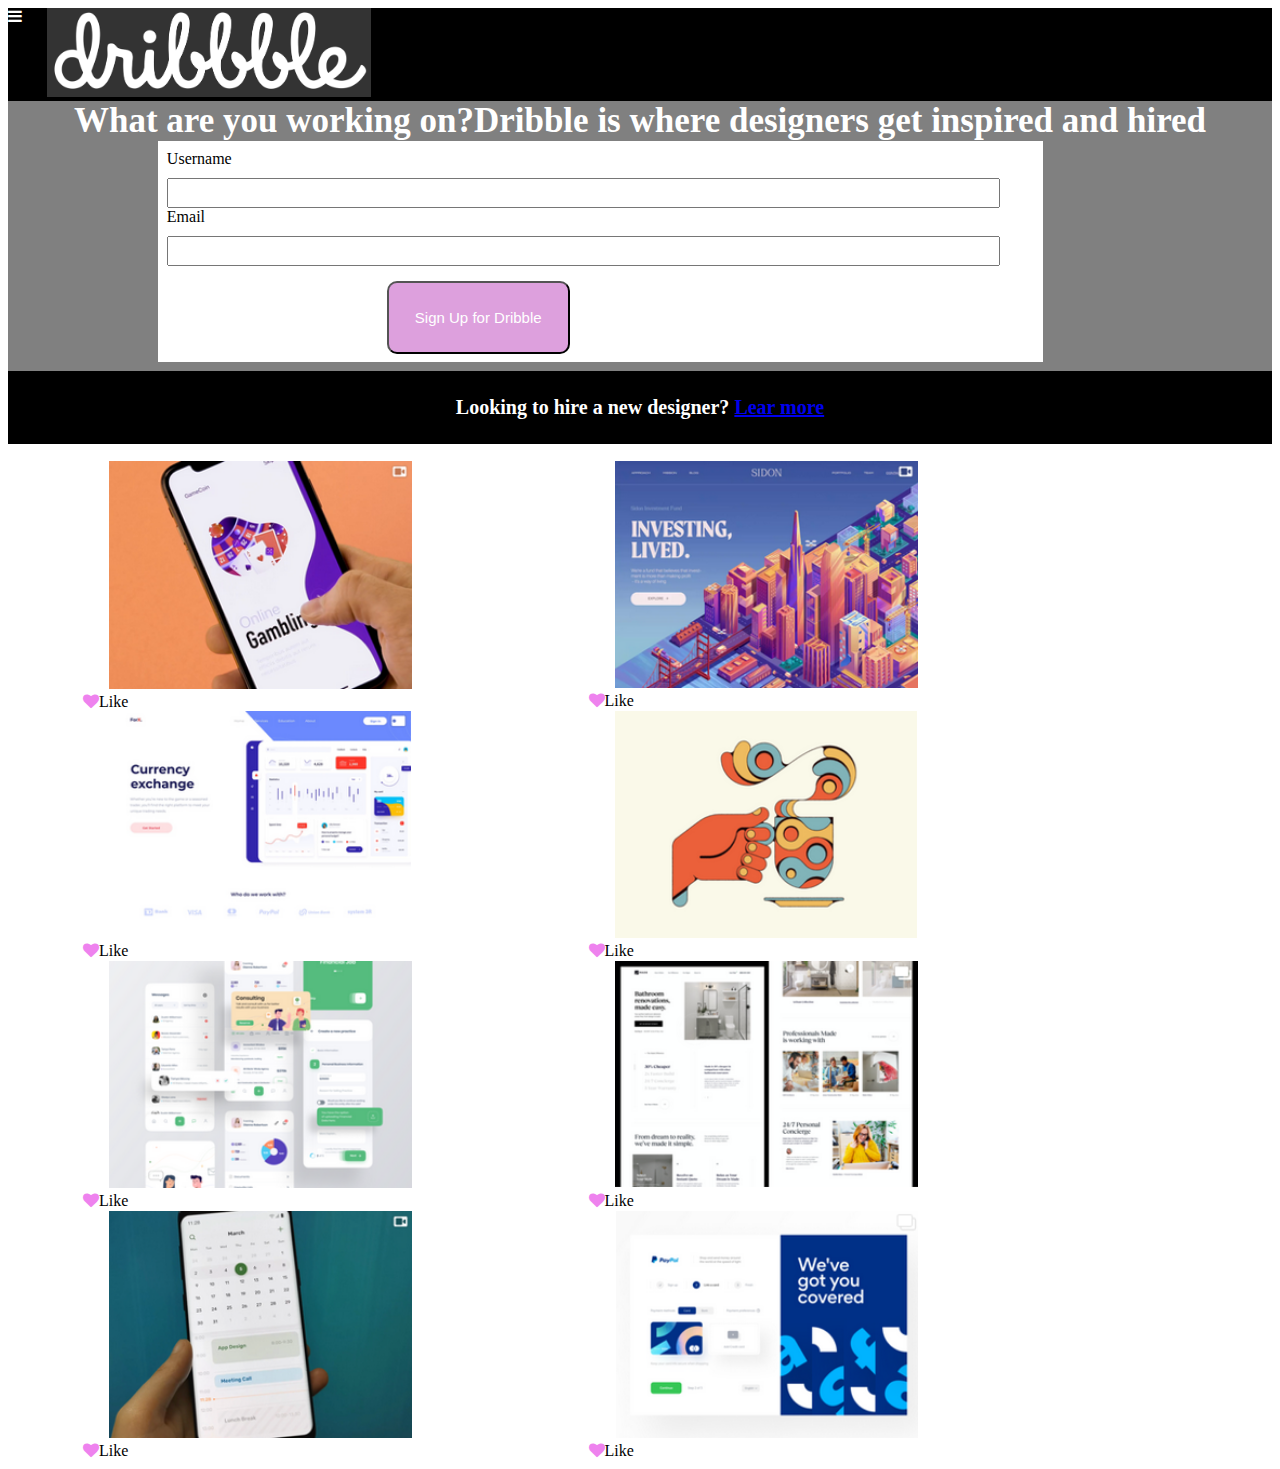
<file: Yanez_Martinez_Javier_U5_Examen/index.html>
<!DOCTYPE html>
<html lang="en">
<head>
    <meta charset="UTF-8">
    <meta name="viewport" content="width=device-width, initial-scale=1.0">
    <meta http-equiv="X-UA-Compatible" content="ie=edge">
    <title>Examen Responsive 13/03/2020</title>
    <link rel="stylesheet" href="css/font-awesome/css/font-awesome.min.css">
    <link rel="stylesheet" href="index.css">
</head>
<body class="container">
    <div>
        <header>
            <i class="fa fa-bars icon"></i>
            <div class="primer_div">
                <img class="titulo" src="img/logo.png">
                <nav class="menu">
                    <ul>
                        <li>Home</li>
                        <li>Designers</li>
                        <li>Blog</li>
                        <li>Podcast</li>
                        <li>Hiring</li>
                    </ul>
                </nav>
            </div>
            
            <div>                
                <form class="buscador">
                    <label for="search">Search</label>
                    <input id="search" type="search">
                </form>
            </div>
        </header>
        <main>
            <h2 class="primero">What are you working on?<span>Dribble is where designers get inspired and hired</span></h2>
            <section class="formulario">
                <form>
                    <label for="username">Username</label>
                    <input id="username" type="text" required />
                    <label for="email">Email</label>
                    <input id="email" type="text" required />
                    <button>Sign Up for Dribble</button>
                </form>
            </section>
            <h2 class="segundo">Looking to hire a new designer? <a href="#"">Lear more</a></h2>
        </main>
        <section class="fotos">
            <div class="imagenes">
                <img src="img/img1.png">
                <div>
                    <i class="fa fa-heart icon_dos"></i>Like
                </div>
            </div>
            <div class="imagenes">
                <img src="img/img2.png">
                <div>
                    <i class="fa fa-heart icon_dos"></i>Like
                </div>
            </div>
            <div class="imagenes">
                <img src="img/img3.png">
                <div>
                    <i class="fa fa-heart icon_dos"></i>Like
                </div>
            </div>
            <div class="imagenes">
                <img src="img/img4.png">
                <div>
                    <i class="fa fa-heart icon_dos"></i>Like
                </div>
            </div>
            <div class="imagenes">
                <img src="img/img5.png">
                <div>
                    <i  class="fa fa-heart icon_dos"></i>Like
                </div>
            </div>
            <div class="imagenes">
                <img src="img/img6.png">
                <div>
                    <i class="fa fa-heart icon_dos"></i>Like
                </div>
            </div>
            <div class="imagenes">
                <img src="img/img7.png">
                <div>
                    <i class="fa fa-heart icon_dos"></i>Like
                </div>
            </div>
            <div class="imagenes">
                <img src="img/img8.png">
                <div>
                    <i class="fa fa-heart icon_dos"></i>Like
                </div>
            </div>
        </section>
    </div>
</body>
</html>
</file>
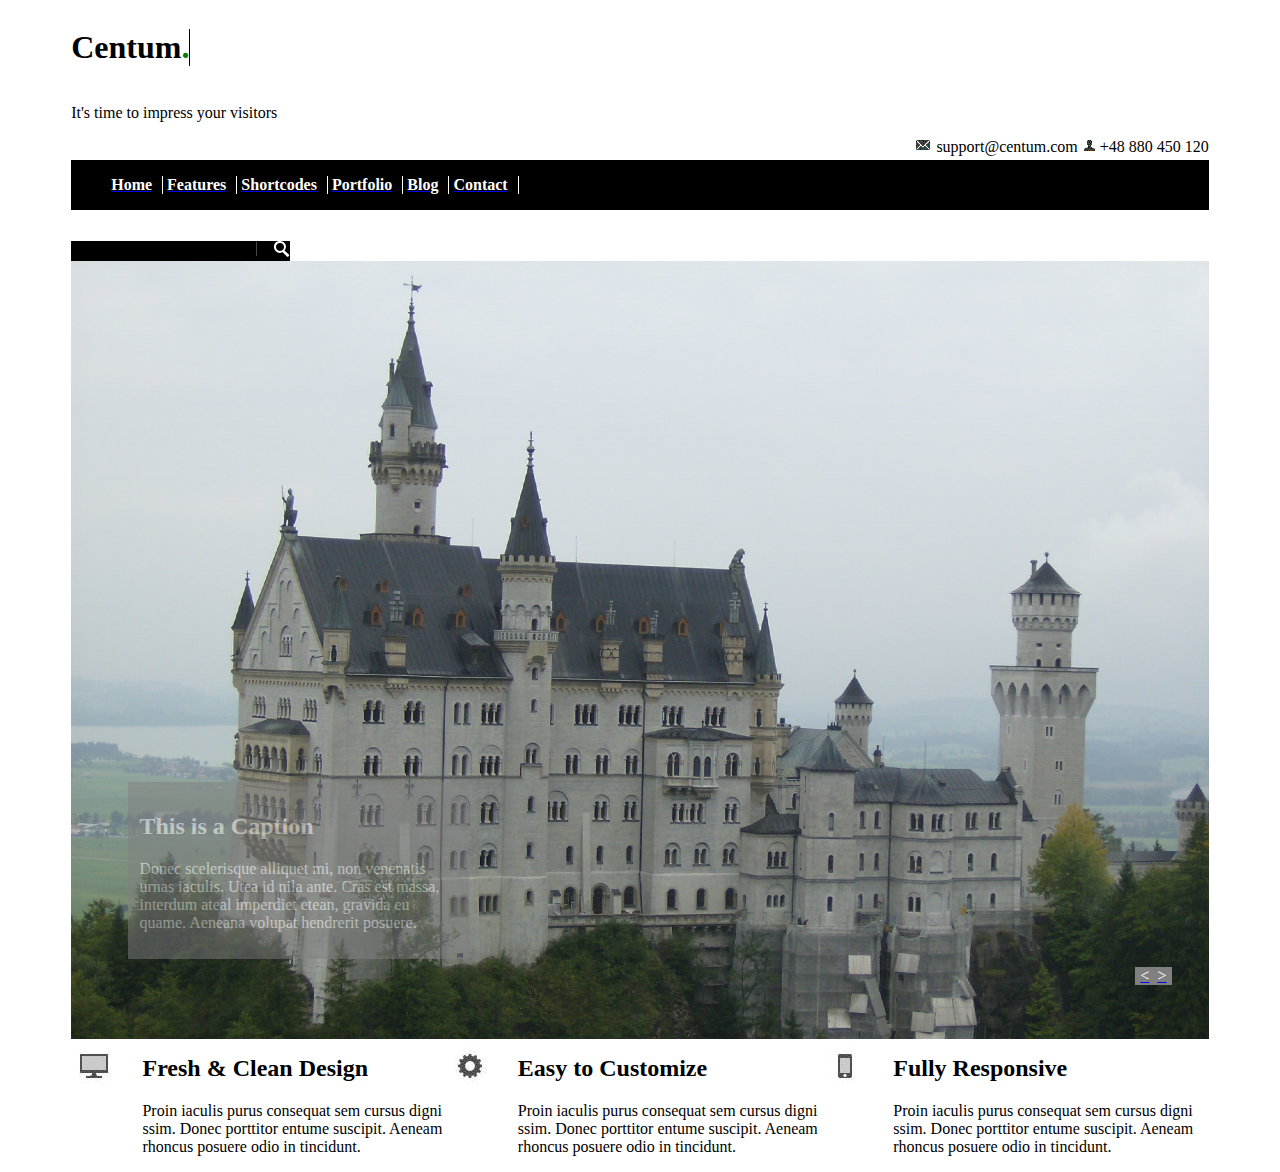
<file: Yanez_Martinez_Javier_U4_Examen_Maquetacion/examen_maquetacion.html>
<!DOCTYPE html>
<html  lang="es">
    <head>
        <meta charset="UTF-8">
        <meta name="viewport" content="width=device-width, initial-scale=1.0">
        <meta http-equiv="X-UA-Compatible" content="ie=edge">
        <link rel="stylesheet" href="examen_maquetacion.css">
        <title>Examen</title>       
    </head>
    <body>
        <div class="container">
            <header>
                <div class="cen_imp">
                    <div class="centum">
                        <h1>Centum<span>.</span></h1>
                    </div>
                    <div class="impress" >
                        <p>It's time to impress your visitors</p>
                    </div>
                    
                </div>
                <div class="contacto">
                    <ul>
                        <li class="contacto2"><img src="contacto2.gif"></img><p>+48 880 450 120</p></li>
                        
                        <li class="contacto1" ><img src="contacto1.gif"></img><p>support@centum.com</p></li>
                    </ul>
                </div>
            </header>
            
            <nav >
                <ul class="menu"><a href="#"><li ><p>Home</p></li></a>
                    <a href="#"><li ><p>Features</p></li></a>
                    <a href="#"><li ><p>Shortcodes</p></li></a>
                    <a href="#"><li ><p>Portfolio</p></li></a>
                    <a href="#"><li ><p>Blog</p></li></a>
                    <a href="#"><li ><p>Contact</p></li></a>
                </ul>
                <form>
                    <input  type="text">
                    <img  src="search-ico.png"></img></input>
                </form>
            </nav>
            
            <main class="castillo">
                <img  src="castle.jpg"></img>               
                <div class="texto">
                        <h2>This is a Caption</h2>
                        <p>Donec scelerisque alliquet mi, non venenatis urnas iaculis. Utea id nila ante. Cras est massa, interdum ateal imperdiet etean, gravida eu quame. Aeneana volupat hendrerit posuere.</p>
                </div>
                <div class="derecha">
                    <a href="#"><p>></p></a>
                </div>
                <div class="izquierda">
                    <a href="#"><p><</p></a>
                </div>
            </main>
            
            <footer>
                <div class="tele">
                    <div>
                        <img src="tele.jpg"></img>
                    </div>
                    <div class="tele_texto">
                        <h2>Fresh & Clean Design</h2>
                        <p>Proin iaculis purus consequat sem cursus digni ssim. Donec porttitor entume suscipit. Aeneam rhoncus posuere odio in tincidunt.</p>
                    </div>
                </div>
                <div class="gear">
                    <div>
                        <img src="gear.jpg"></img>
                    </div>
                    <div class="gear_texto">
                        <h2>Easy to Customize</h2>
                        <p>Proin iaculis purus consequat sem cursus digni ssim. Donec porttitor entume suscipit. Aeneam rhoncus posuere odio in tincidunt.</p>
                    </div>
                </div>
                <div class="movil">
                    <div>
                        <img src="movil.jpg"></img>
                    </div>
                    <div class="movil_texto">
                        <h2>Fully Responsive</h2>
                        <p>Proin iaculis purus consequat sem cursus digni ssim. Donec porttitor entume suscipit. Aeneam rhoncus posuere odio in tincidunt.</p>
                    </div>
                </div>
            </footer>           
        </div>
    </body>
</html>
</file>
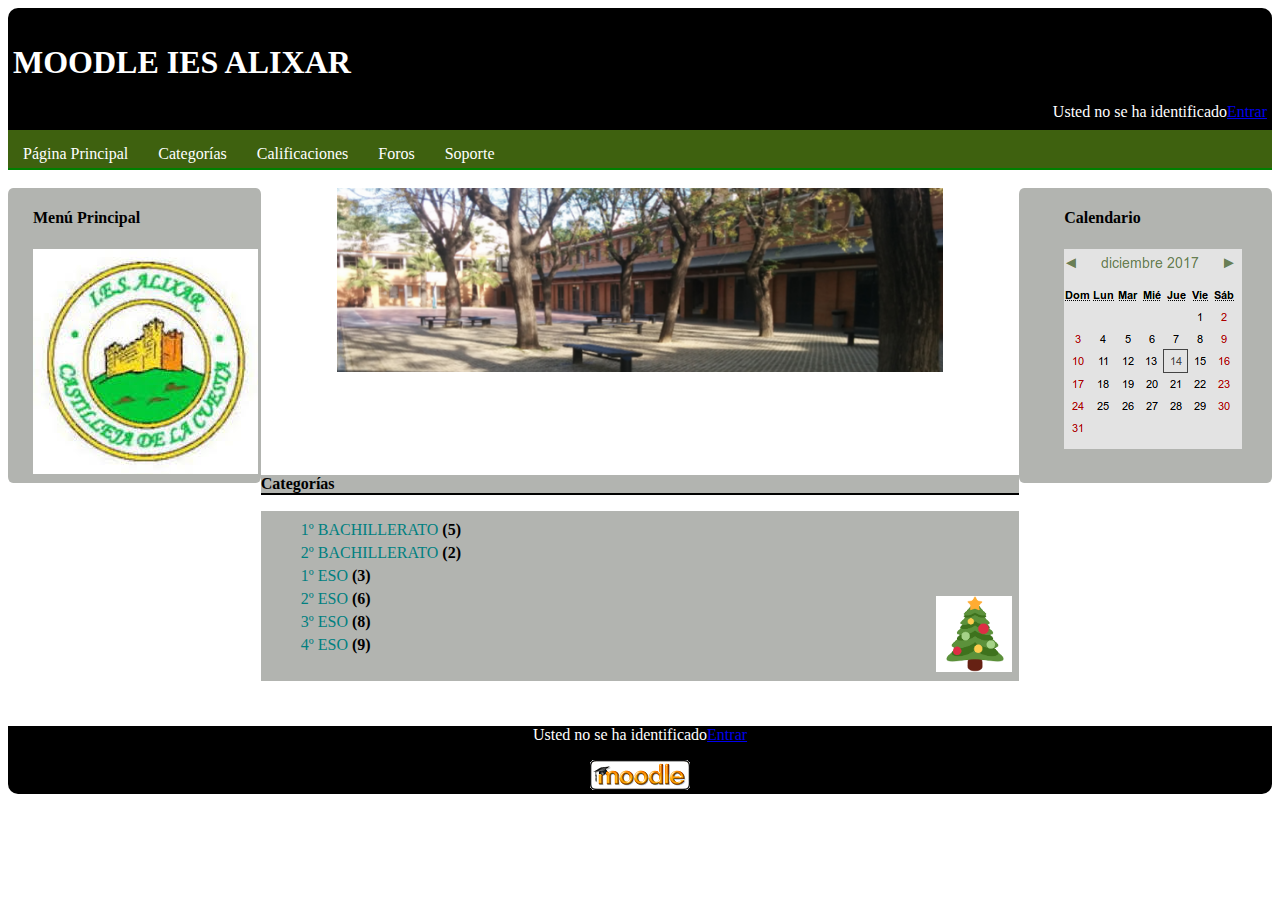
<file: Yanez_Martinez_Javier_U4_T1/maquetacion.html>
<!DOCTYPE html>
<html lang="en">
<head>
    <meta charset="UTF-8">
    <meta name="viewport" content="width=device-width, initial-scale=1.0">
    <meta http-equiv="X-UA-Compatible" content="ie=edge">
    <link rel="stylesheet" href="maquetacion.css">
    <title>Document</title>
</head>
<div class="container">
    <div class="fondo_titulo">
        <div class="titulo">
            <h1>MOODLE IES ALIXAR</h1>
        </div>
        <div class="identificar">
            Usted no se ha identificado<a href="login.html">Entrar</a>
        </div>
    </div>
    <div class="lista">
        <div>Página Principal</div>
        <div>Categorías</div>
        <div>Calificaciones</div>
        <div>Foros</div>
        <div>Soporte</div>
    </div>
    <div class="fotos">
        <div class="menu_principal">
            <div class="menu">
                <h4>Menú Principal</h4>
                <img src="logo.jpg">
            </div>
        </div>
        <div class="patio_padre">
            <div class="patio">
                <img src="patio.png">
            </div>
            
            <div class="categoria">
                Categorías
            </div>
            <div class="arbol">
                <img src="arbol.png">
                <ul>
                    <li>1º BACHILLERATO <span>(5)</span></li>
                    <li>2º BACHILLERATO <span>(2)</span></li>
                    <li>1º ESO <span>(3)</span></li>
                    <li>2º ESO <span>(6)</span></li>
                    <li>3º ESO <span>(8)</span></li>
                    <li>4º ESO <span>(9)</span></li>
                </ul>
            </div>
        
        </div>
        <div class="calendario_padre">
            <div class="calendario">
                <h4>Calendario</h4>
                <img src="calendario.png">
            </div>
            
        </div>
        
    </div>
    <div class="footer">
        <p>Usted no se ha identificado<a href="login.html">Entrar</a></p>
        <img src="moodle.gif">
    </div>
</div>
</body>
</html>
</file>
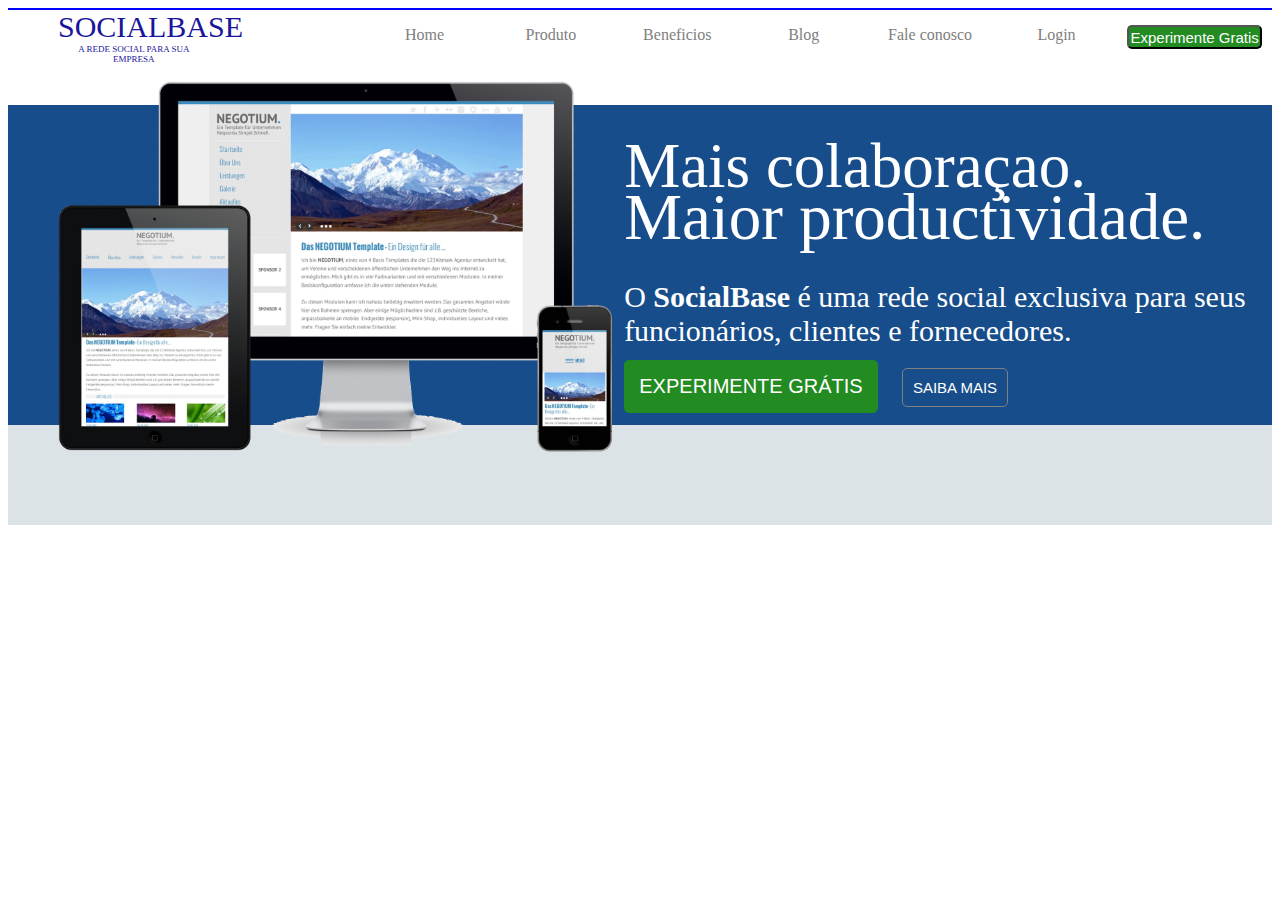
<file: Yanez_Martinez_Javier_U4_T2_Layout/maquetacion8.html>
<!DOCTYPE html>
<html lang="en">

<head>
    <meta charset="UTF-8">
    <meta name="viewport" content="width=device-width, initial-scale=1.0">
    <meta http-equiv="X-UA-Compatible" content="ie=edge">
    <link rel="stylesheet" href="flex_grid.css">
    <link href="https://fonts.googleapis.com/css?family=Montserrat&display=swap" rel="stylesheet">
    <title>Document</title>
</head>

<body>
    <div class="container">
        <div class="grande">
            <p>SOCIALBASE</p>
            <p class="chico">A REDE SOCIAL PARA SUA EMPRESA </p>
        </div>


        <div class="home">
            <p>Home</p>
        </div>
        <div class="producto">
            <p>Produto</p>
        </div>
        <div class="beneficios">
            <p>Beneficios</p>
        </div>
        <div class="blog">
            <p>Blog</p>
        </div>
        <div class="fale">
            <p>Fale conosco</p>
        </div>
        <div class="login">
            <p>Login</p>
        </div>
        <div class="experimente"><button>Experimente Gratis</button></div>

        <div class="fondo_azul"></div>

        <div class="azul"></div>

        <div class="fotos">
            <img src="fotos.png">
        </div>



        <div class="texto_grande">
            <p>Mais colaboraçao.</p>
        </div>
        <div class="texto_chico">
            <p>Maior productividade.</p>
        </div>
        <div class="parrafo">
            <p>O <span> SocialBase</span> é uma rede social exclusiva para seus<br>
                funcionários, clientes e fornecedores.</p>
        </div>

        <div class="botones">
            <button class="boton1">EXPERIMENTE GRÁTIS</button>
            <button class="boton2">SAIBA MAIS</button>
        </div>


        <div class="gris">
        </div>
    </div>
    </div>
</body>

</html>
</file>
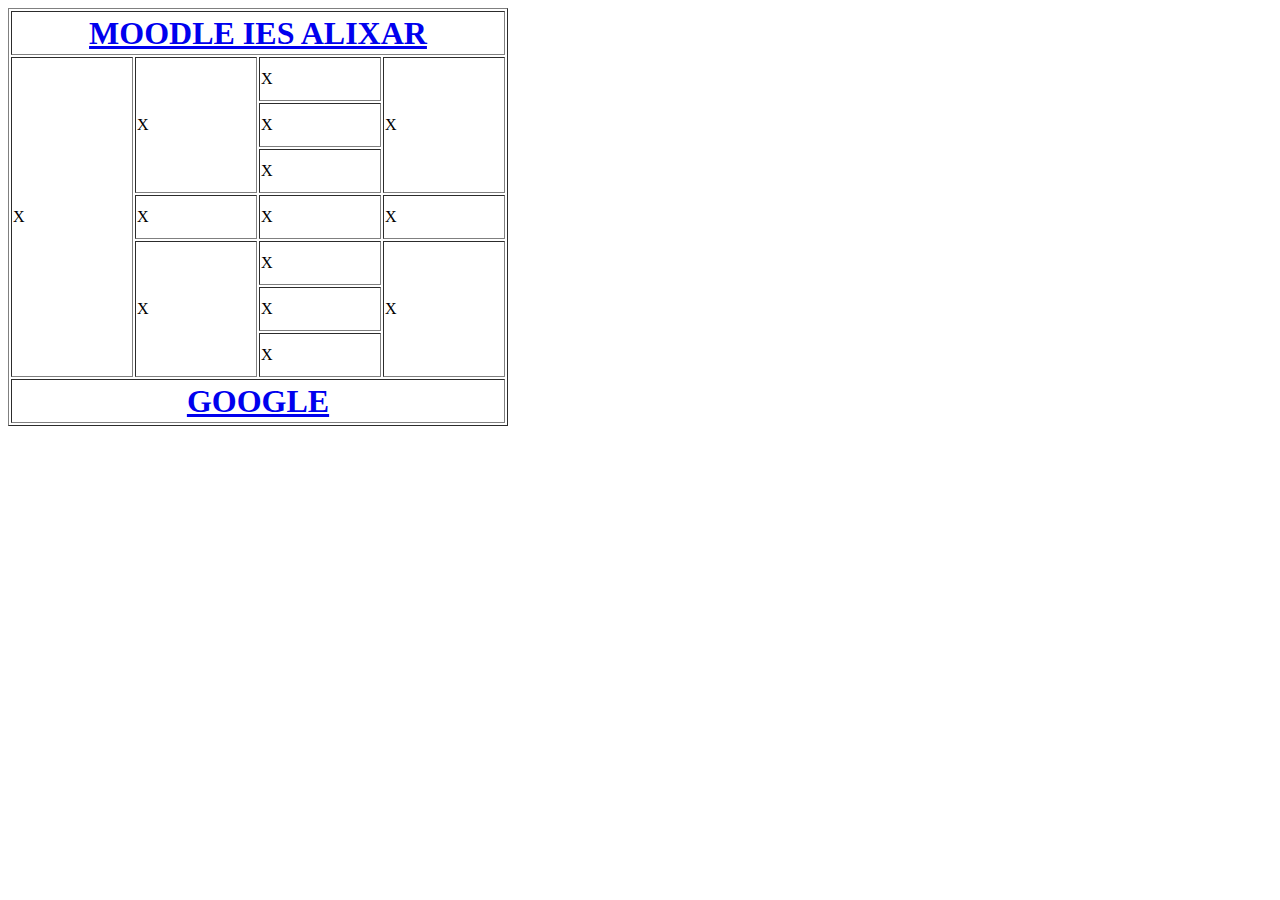
<file: Yañez_Martinez_Javier_EX_HTML/ej1.html>
<!DOCTYPE html>
<html lang="en">

<head>
    <meta charset="UTF-8">
    <meta name="viewport" content="width=device-width, initial-scale=1.0">
    <meta http-equiv="X-UA-Compatible" content="ie=edge">
    <title>Document</title>
    <style>
        table,
        td,
        th {

            width: 500px;
            height: 40px;
            
        }
        th{
            font-size: xx-large;
        }
        
        
    </style>

</head>

<body>
    <table border="1">
        <tr>
            <th  colspan="4"><a href="http://aulavirtual.iesalixar.org/" target="_blank">MOODLE IES ALIXAR</a></th>
        </tr>

        <tr>
            <td rowspan="7">X</td>
            <td rowspan="3">X</td>
            <td>X</td>
            <td rowspan="3">X</td>
        </tr>
        <tr>
            <td>X</td>

        </tr>

        <tr>
            <td>X</td>

        </tr>

        <tr>
            <td>X</td>
            <td>X</td>
            <td>X</td>

        </tr>

        <tr>
            <td rowspan="3">X</td>
            <td>X</td>
            <td rowspan="3">X</td>

        </tr>

        <tr>
            <td>X</td>

        </tr>

        <tr>
            <td>X</td>

        </tr>

        <tr>
            <th align="center"  colspan="4"><a href="Google.es" target="_blank">GOOGLE</a></th>

        </tr>








    </table>
</body>

</html>
</file>
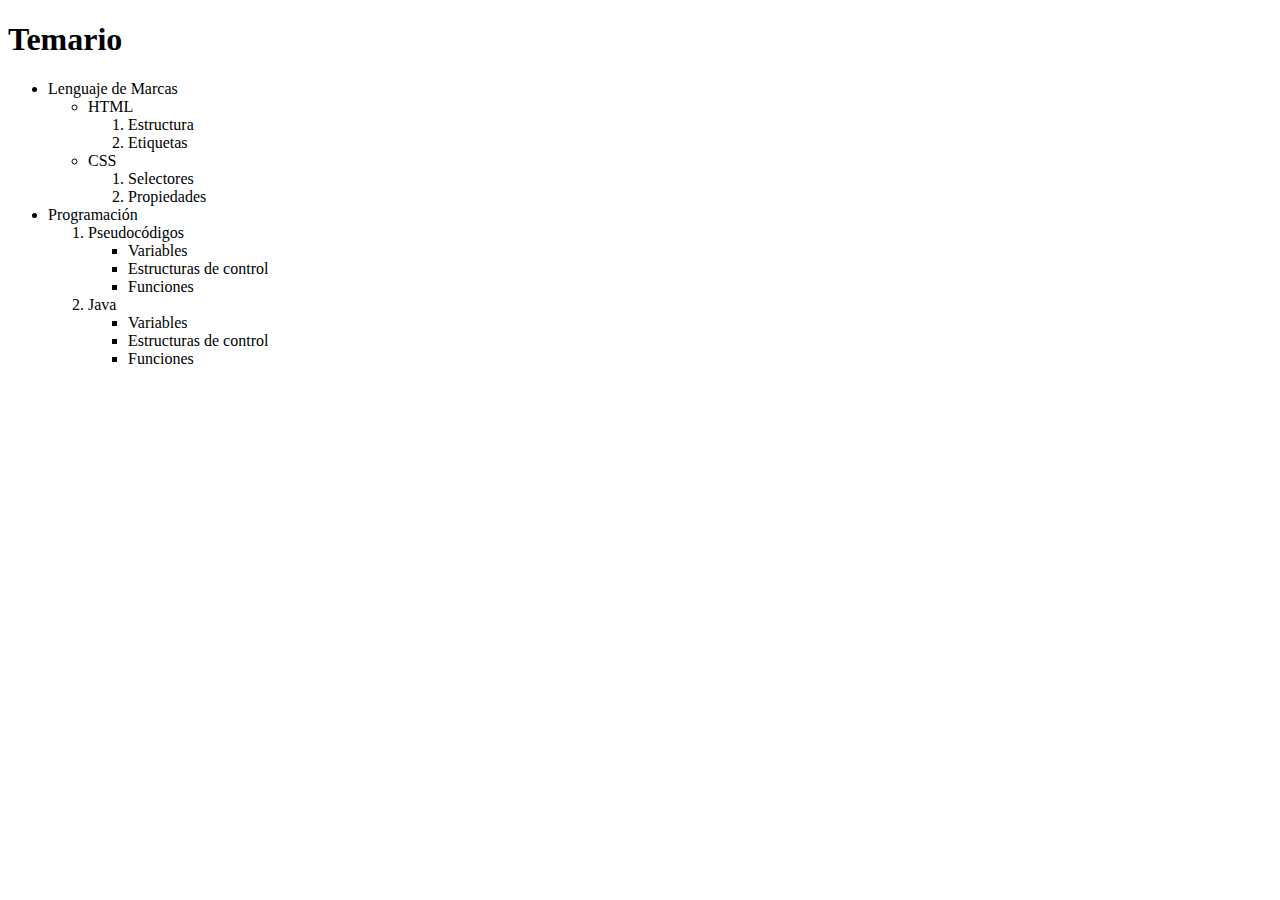
<file: Yañez_Martinez_Javier_EX_HTML/ej2.html>
<!DOCTYPE html>
<html lang="en">

<head>
    <meta charset="UTF-8">
    <meta name="viewport" content="width=device-width, initial-scale=1.0">
    <meta http-equiv="X-UA-Compatible" content="ie=edge">
    <title>Document</title>
</head>

<body>
    <h1>Temario</h1>

    <ul>
        <li>Lenguaje de Marcas</li>
        <ul>
            <li>HTML
                <ol type="1">
                    <li>Estructura</li>
                    <li>Etiquetas</li>

                </ol>
            </li>
            <li>CSS
                <ol type="1">
                    <li>Selectores</li>
                    <li>Propiedades</li>

                </ol>
            </li>
        </ul>
        <li>Programación</li>
        <ol type="1">
            <li>Pseudocódigos
                <ul>
                    <li>Variables</li>
                    <li>Estructuras de control</li>
                    <li>Funciones</li>

                </ul>
            </li>
            <li>Java
                <ul>
                    <li>Variables</li>
                    <li>Estructuras de control</li>
                    <li>Funciones</li>

                </ul>
            </li>
        </ol>


    </ul>
</body>

</html>
</file>
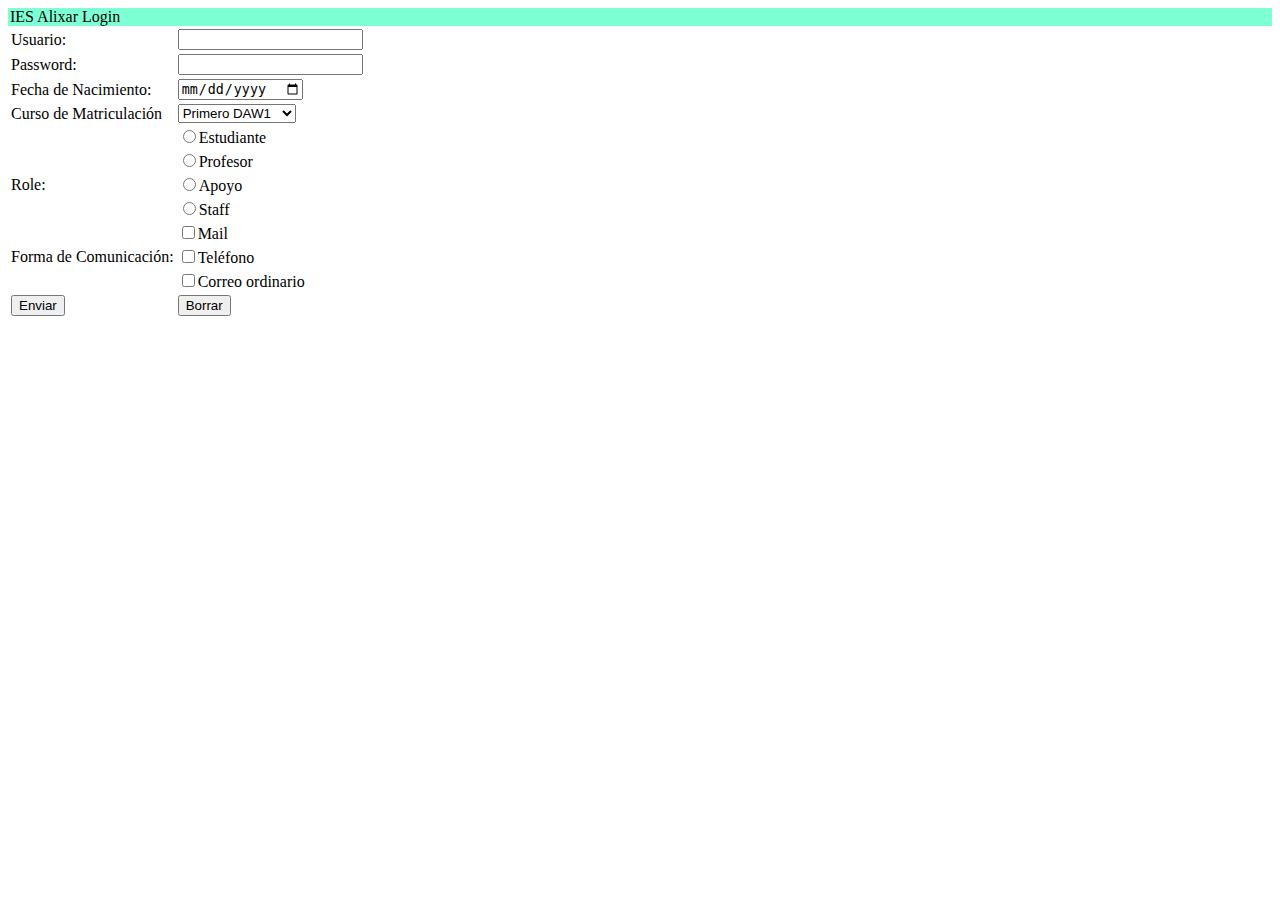
<file: Yañez_Martinez_Javier_EX_HTML/ej3.html>
<!DOCTYPE html>
<html lang="en">

<head>
    <meta charset="UTF-8">
    <meta name="viewport" content="width=device-width, initial-scale=1.0">
    <meta http-equiv="X-UA-Compatible" content="ie=edge">
    <title>Document</title>
</head>

<body>
    <form>
        <legend  style="background-color: aquamarine ;" >IES Alixar Login</legend>
        <table>
            <tr>
                <td>Usuario:</td>
                <td><input type="text" name="usuario"></td>
           </tr>
            <tr>
                <td>Password:</td>
                <td><input type="password" name="contraseña"></td>

            </tr>
            <tr>
                <td>Fecha de Nacimiento:</td>
                <td><input type="date" name="nacimiento"></td>

            </tr>
            <tr>
                <td>Curso de Matriculación</td>
                <td>
                    <select>
                        <option>Primero DAW1</option>
                        <option>Segundo DAW1</option>

                    </select>
                </td>

            </tr>
            <tr>
                <td></td>
                <td><input type="radio" name="estuiante">Estudiante</td>


            </tr>
            <tr>
                <td></td>
                <td><input type="radio" name="profesor">Profesor</td>


            </tr>
            <tr>
                <td>Role:</td>
                <td><input type="radio" name="apoyo">Apoyo</td>


            </tr>
            <tr>
                <td></td>
                <td><input type="radio" name="staff">Staff</td>


            </tr>
            <tr>
                <td></td>
                <td><input type="checkbox" name="mail">Mail</td>


            </tr>
            <tr>
                <td>Forma de Comunicación:</td>
                <td><input type="checkbox" name="telefono">Teléfono</td>


            </tr>
            <tr>
                <td></td>
                <td><input type="checkbox" name="correo">Correo ordinario</td>


            </tr>

            <tr>
                <td><button type="submit">Enviar</td>
                <td><button type="reset">Borrar</td>

            </tr>




        </table>
    </form>
</body>

</html>
</file>
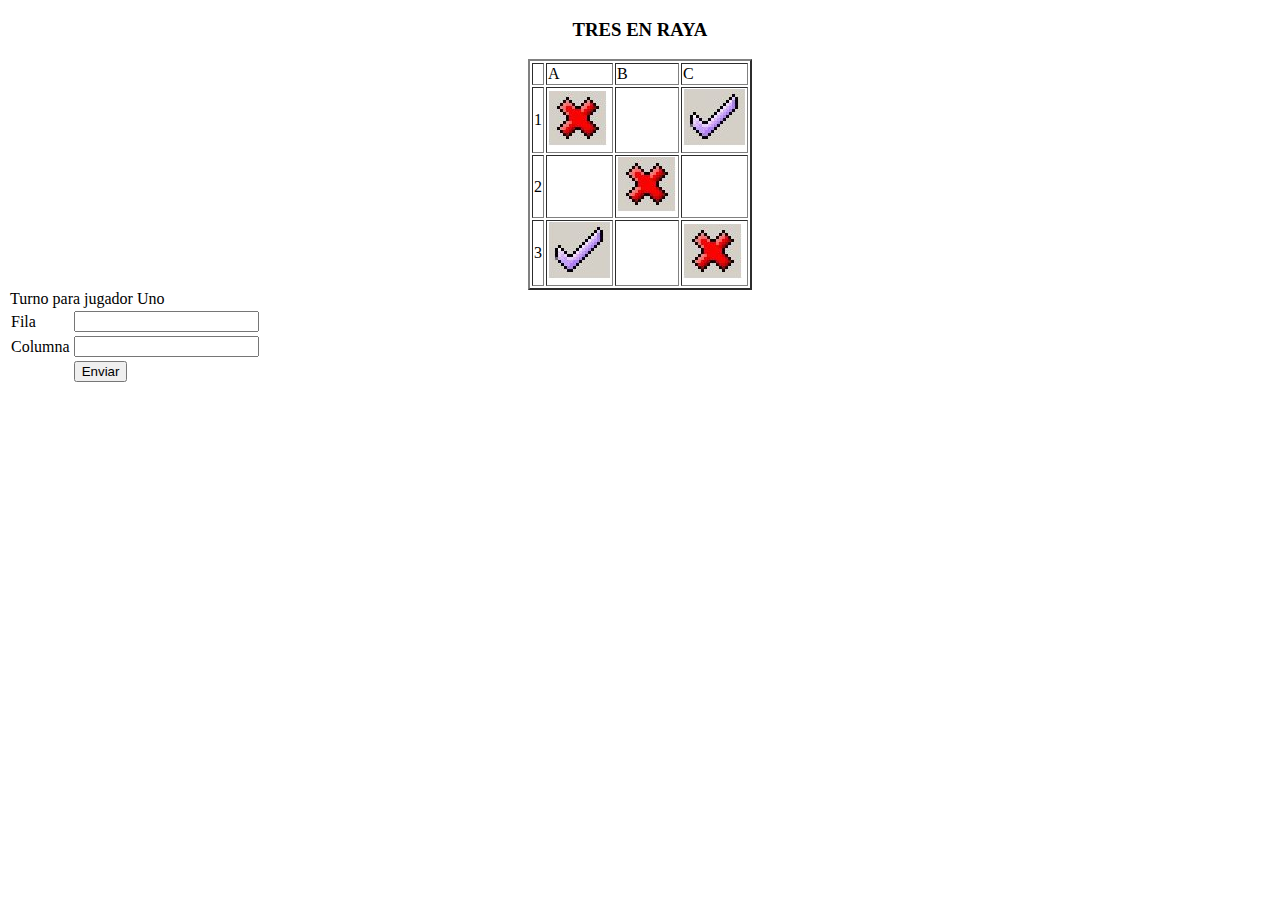
<file: Yañez_Martinez_Javier_EX_HTML/ej4.html>
<!DOCTYPE html>
<html lang="en">

<head>
    <meta charset="UTF-8">
    <meta name="viewport" content="width=device-width, initial-scale=1.0">
    <meta http-equiv="X-UA-Compatible" content="ie=edge">
    <title>Document</title>
</head>

<body>
    <h3 align="center">TRES EN RAYA</h3>
    <table align="center" border="2">
        <tr>
            <td></td>
            <td>A</td>
            <td>B</td>
            <td>C</td>

        </tr>

        <tr>
            <td>1</td>
            <td><img src="cross.png"></td>
            <td></td>
            <td><img src="ok.png"></td>

        </tr>
        <tr>
            <td>2</td>
            <td></td>
            <td><img src="cross.png"></td>
            <td></td>

        </tr>
        <tr>
            <td>3</td>
            <td><img src="ok.png"></td>
            <td></td>
            <td><img src="cross.png"></td>

        </tr>






    </table>
    <from>
        <legend>Turno para jugador Uno</legend>
        <table>
            <tr>
                <td>Fila</td>
                <td><input type="number">
            </tr>
            <tr>
                <td>Columna</td>
                <td><input type="number" ></td>
            </tr>
            <tr>
                <td></td>
                <td><button type="submiy">Enviar</td>
            </tr>
        </table>


    </from>
</body>

</html>
</file>
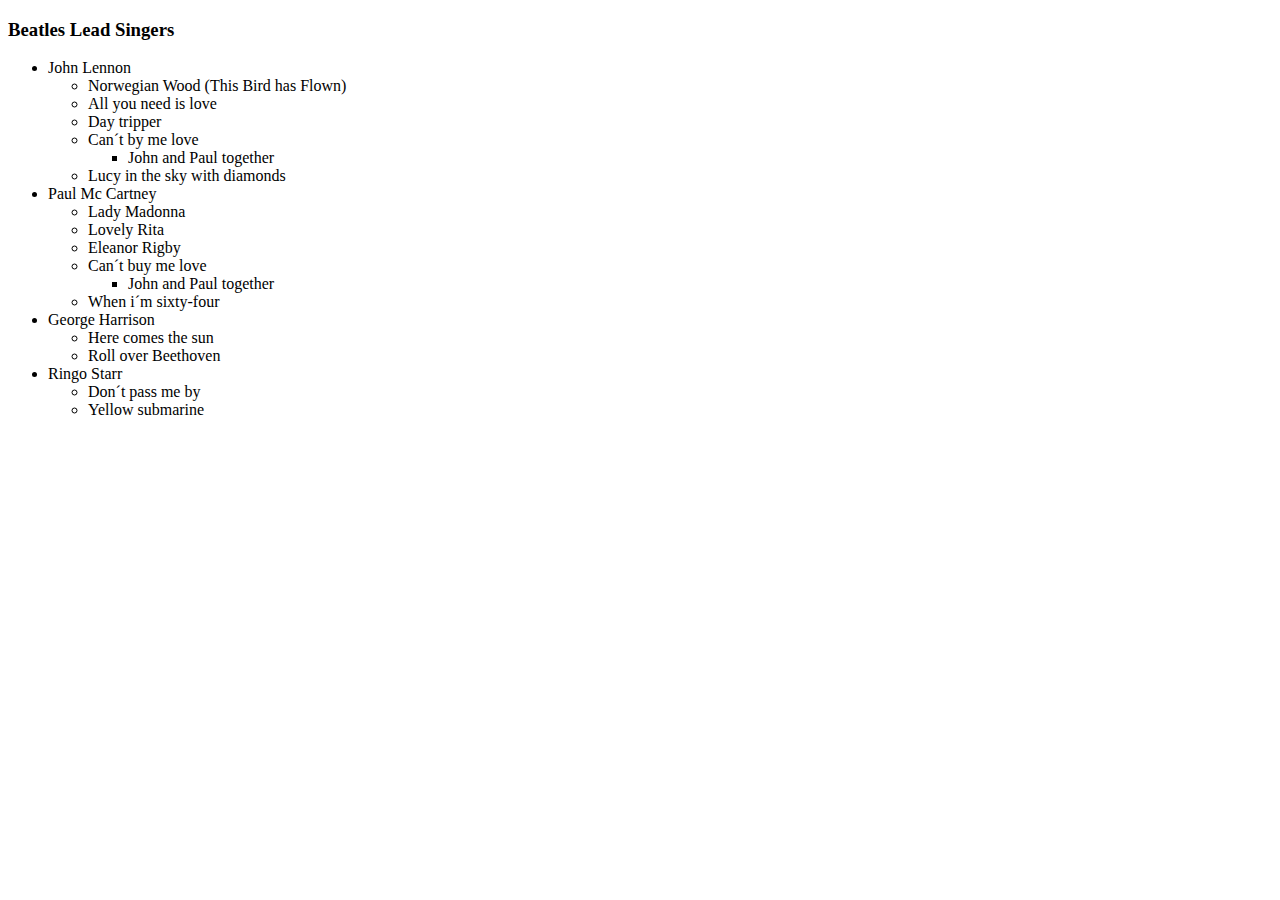
<file: Yañez_Martinez_Nombre_U2_T1/ej1.html>
<!DOCTYPE html>
<html lang="en">

<head>
    <meta charset="UTF-8">
    <meta name="viewport" content="width=device-width, initial-scale=1.0">
    <meta http-equiv="X-UA-Compatible" content="ie=edge">
    <title>Document</title>
</head>

<body>
    <h3>Beatles Lead Singers</h3>
    <ul>
        <li>John Lennon
            <ul type="circle">
                <li>Norwegian Wood (This Bird has Flown)</li>
                <li>All you need is love</li>
                <li>Day tripper</li>
                <li>Can´t by me love</li>
                <ul type="square">
                    <li>John and Paul together</li>
                </ul>
                <li>Lucy in the sky with diamonds</li>

        </li>
    </ul>




    <li>Paul Mc Cartney
        <ul type="circle">
            <li>Lady Madonna</li>
            <li>Lovely Rita</li>
            <li>Eleanor Rigby</li>
            <li>Can´t buy me love</li>
            <ul type="square">
                <li>John and Paul together</li>
            </ul>
            <li>When i´m sixty-four</li>

    </li>
    </ul>





    <li>George Harrison
        <ul type="circle">
            <li>Here comes the sun</li>
            <li>Roll over Beethoven </li>
    </li>
    </ul>





    <li>Ringo Starr
        <ul type="circle">
            <li>Don´t pass me by</li>
            <li>Yellow submarine </li>
    </li>
    </ul>




    </ul>


</body>

</html>
</file>
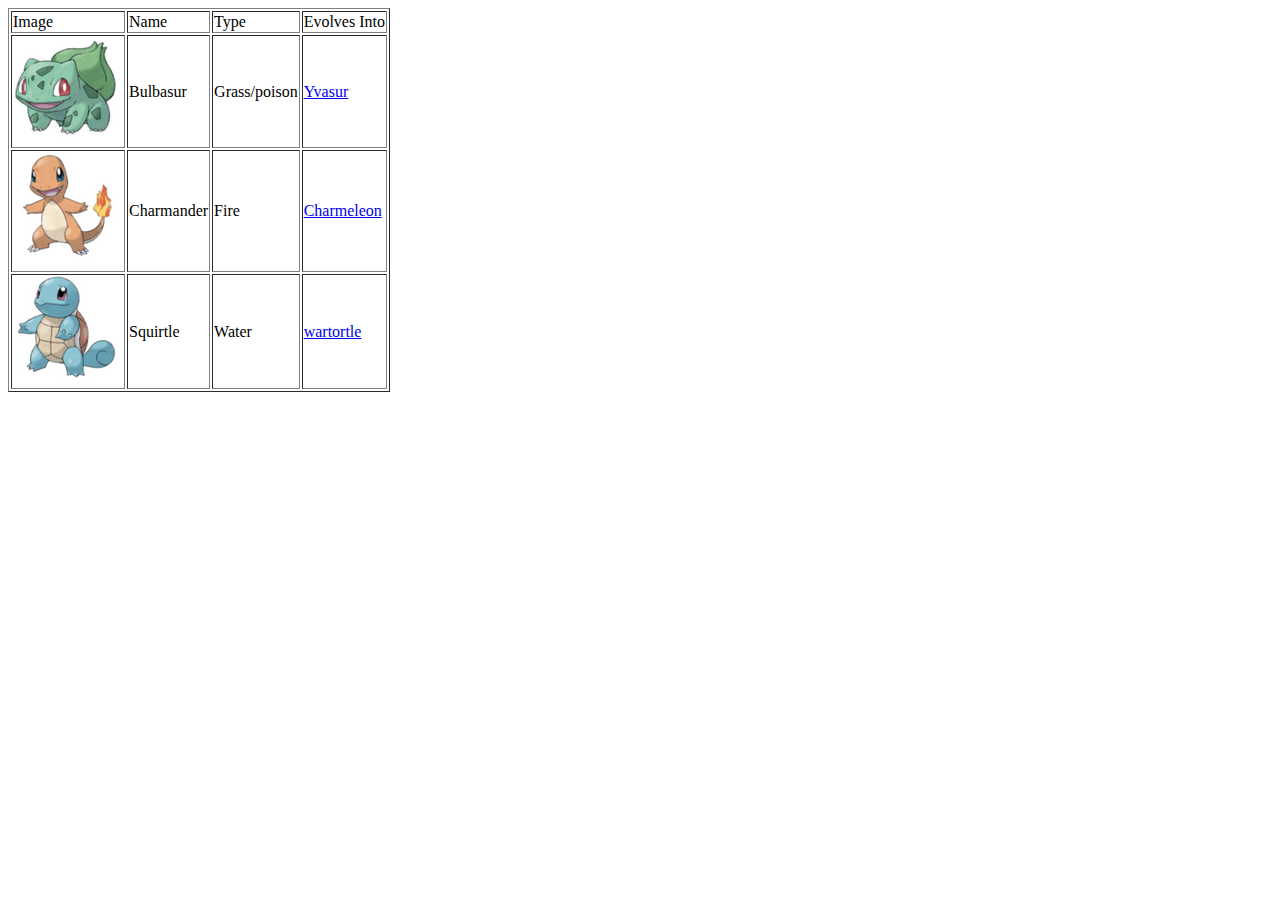
<file: Yañez_Martinez_Nombre_U2_T1/ej2.html>
<!DOCTYPE html>
<html lang="en">

<head>
    <meta charset="UTF-8">
    <meta name="viewport" content="width=<device-width>, initial-scale=1.0">
    <meta http-equiv="X-UA-Compatible" content="ie=edge">
    <title>Document</title>
</head>

<body>
    <table border="1" >
        
        </style>
        <tr>
            <td>Image</td>
            <td>Name</td>
            <td>Type</td>
            <td>Evolves Into</td>

        </tr>
        <tr>
            <td><img src="yvasur.png"></td>
            <td>Bulbasur</td>
            <td>Grass/poison</td>
            <td><a href="https://www.pokemon.com/es/pokedex/ivysaur" target="_blank">Yvasur</a></td>
        </tr>

        <tr>
            <td><img src="charmeleon.png"></td>
            <td>Charmander</td>
            <td>Fire</td>
            <td><a href="https://www.pokemon.com/es/pokedex/charmeleon" target="_blank">Charmeleon</a></td>
        </tr>

        <tr>
            <td><img src="wartortle.png"></td>
            <td>Squirtle</td>
            <td>Water</td>
            <td><a href="https://www.pokemon.com/es/pokedex/wartortle" target="_blank">wartortle</a></td>
        </tr>






    </table>
</body>

</html>
</file>
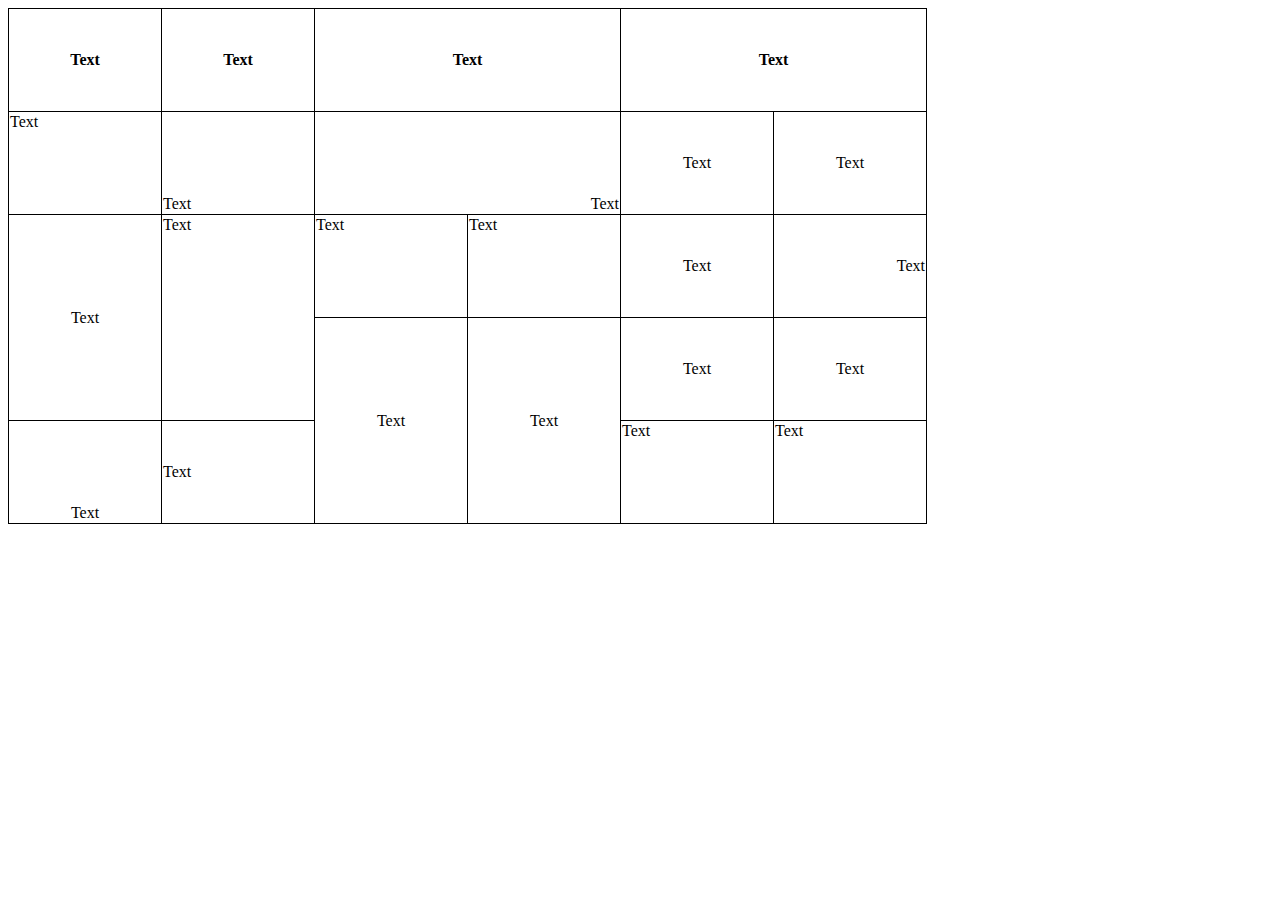
<file: Yañez_Martinez_Nombre_U2_T1/ej3.html>
<!DOCTYPE html>
<html lang="en">

<head>
    <meta charset="UTF-8">
    <meta name="viewport" content="width=device-width, initial-scale=1.0">
    <meta http-equiv="X-UA-Compatible" content="ie=edge">
    <title>Document</title>
    <style>
        table,
        td,
        th {
            border: 1px solid black;
            border-collapse: collapse;
        }

        td,
        th {
            width: 150px;
            height: 100px;
        }
    </style>
</head>

<body>
    <table>


        <tr>
            <th>Text</th>
            <th>Text</th>
            <th colspan="2">Text</th>
            <th colspan="2">Text</th>
        </tr>
        <tr>
            <td valign="top">Text</td>
            <td valign="bottom">Text</td>
            <td valign="bottom" align="right" colspan="2">Text</td>
            <td align="center">Text</td>
            <td align="center">Text</td>
        </tr>
        <tr>
            <td align="center" rowspan="2">Text</td>
            <td valign="top" rowspan="2">Text</td>
            <td valign="top">Text</td>
            <td valign="top">Text</td>
            <td align="center">Text</td>
            <td align="right">Text</td>
        </tr>
        <tr>
            <td align="center" rowspan="2">Text</td>
            <td align="center" rowspan="2">Text</td>
            <td align="center">Text</td>
            <td align="center">Text</td>
        </tr>

        <tr>
            <td valign="bottom" align="center">Text</td>
            <td>Text</td>            
            <td valign="top">Text</td>
            <td valign="top">Text</td>

        </tr>








    </table>
</body>

</html>
</file>
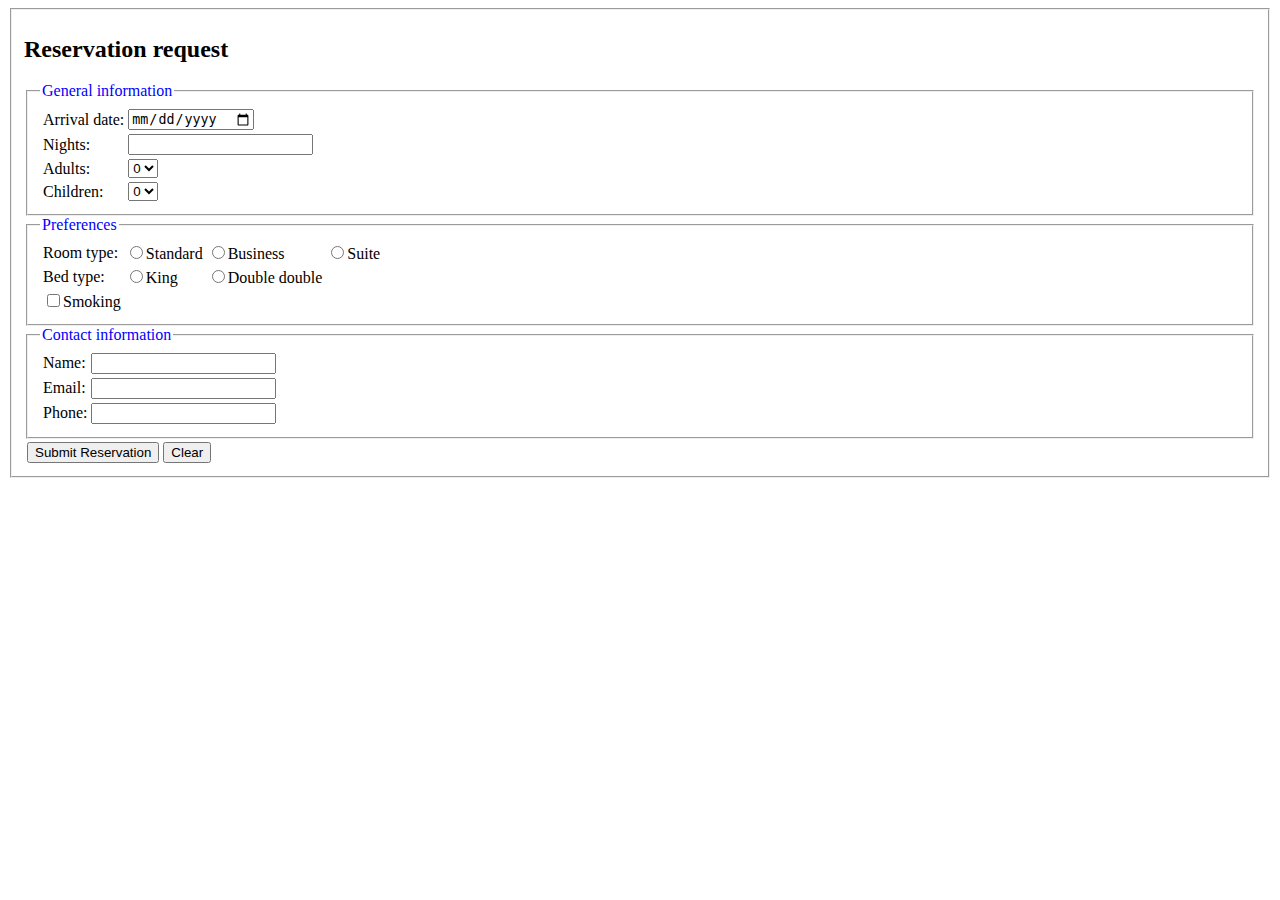
<file: Yañez_Martinez_Nombre_U2_T1/ej4.html>
<!DOCTYPE html>
<html lang="en">

<head>
    <meta charset="UTF-8">
    <meta name="viewport" content="width=device-width, initial-scale=1.0">
    <meta http-equiv="X-UA-Compatible" content="ie=edge">
    <title>Document</title>
    <style>


    </style>
</head>

<body>
    <form>
        <fieldset>
            <h2>Reservation request</h2>

            <fieldset>
                <legend>
                    <font color="blue">General information</font>
                </legend>
                <table>
                    <tr>
                        <td>Arrival date:</td>
                        <td><input type="date" name="llegada"></td>
                    </tr>
                    <tr>
                        <td>Nights:</td>
                        <td><input type="number" name="noches"></td>
                    </tr>
                    <tr>
                        <td>Adults:</td>
                        <td>
                            <select>
                                <option>0</option>
                                <option>1</option>
                                <option>2</option>
                                <option>3</option>
                            </select>
                        </td>
                    </tr>
                    <tr>
                        <td>Children:</td>
                        <td>
                            <select>
                                <option>0</option>
                                <option>1</option>
                                <option>2</option>
                                <option>3</option>


                            </select>
                        </td>
                    </tr>
                </table>


            </fieldset>
            
            <fieldset>
                    <legend>
                        <font color="blue">Preferences</font>
                    </legend>
                    <table>
                        <tr>
                            <td>Room type:</td>
                            <td><input type="radio" name="tipo habitacion">Standard</td>
                            <td><input type="radio" name="tipo habitacion">Business</td>
                            <td><input type="radio" name="tipo habitacion">Suite</td>
                        </tr>
                        <tr>
                            <td>Bed type:</td>
                            <td><input type="radio" name="tipo cama">King</td>
                            <td><input type="radio" name="tipo cama">Double double</td>
                        </tr>
                        <tr>
                                <td><input type="checkbox" name="fuma">Smoking</td>
                        </tr>
                            
                    </table>
    
    
                </fieldset>
                <fieldset>
                        <legend>
                            <font color="blue">Contact information</font>
                        </legend>
                        <table>
                            <tr>
                                <td>Name:</td>
                                <td><input type="text" name="nombre"></td>
                                
                            </tr>
                            <tr>
                                <td>Email:</td>
                                <td><input type="email" name="email"></td>
                            </tr>
                            <tr>

                                <td>Phone:</td>
                                    <td><input type="tel" name="telefono"></td>
                            </tr>
                                
                        </table>
        
        
                    </fieldset>

                    <table>
                        <td><button type="submit">Submit Reservation</button></td>
                        <td><button type="reset">Clear</button></td>

                    </table>
    





        </fieldset>


    </form>
</body>

</html>
</file>
<file: Yanez_Martinez_Javier_U5_Examen/index.css>
*{
    box-sizing: border-box;
    
}







@media screen and (max-width: 576px){

    header{
        display: flex;
        background-color: black;
    }

    .formulario label, input{
        display: none;
    }

    .menu ul, .buscador{
        display: none;
    }

    .titulo{
        width: 40%;
    }

    .icon{
        color: white;
        
    }

    .primero{
        text-align: center;
        font-size: 40px;
        margin-top: 0px;
        margin-bottom: 0px;
        background-color: grey;
    }

    form{
        text-align: center;
        background-color: grey;
    }

    button{
        font-size: 20px;
        padding: 3%;
        border-radius: 10px;
        background-color: plum;
        color: white;
        margin-bottom: 10px;
        margin-top: 5px;
    }

    .segundo{
        text-align: center;
        font-size: 20px;
        color: white;
        background-color: black;
        margin-top: 0px;
        margin-bottom: 0px;
        padding: 3%;
    }

    .fotos{
        display: grid;
        grid-template-columns:repeat(2, 50%) ;
        grid-template-rows: repeat(4,200px);
        margin-top: 15px;
        text-align: center;
    }

    .fotos div img{
        width: 80%;
        
    }

    .imagenes div {
        text-align: left;
        margin-left: 25px;
    }

    .icon_dos{
        color: violet;
    }

}

@media screen and (min-width: 576px){

    header{
        display: flex;
        background-color: black;
    }

    .menu ul, .buscador{
        display: none;
    }

    .titulo{
        width: 40%;
    }

    .icon{
        color: white;
        margin-right: 25px;
        
    }

    .primero{
        font-size: 35px;
        text-align: center;
        margin-top: 0px;
        margin-bottom: 0px;
        color: white;
    }

    .formulario{
        width: 70%;
        height: 150px;
        margin-left: 150px;        
    
    }

    .formulario input{
        padding-right: 75%;
        height: 30px;
        margin-top: 10px;
        
    }

    form{
        background-color: white;
        padding: 1%;
    }

    form label{
        text-align: left;
        margin-top: 5px;
        margin-bottom: 10px;
    }

    main{
        background-color: grey;
    }

   

    form button{
        margin-left: 220px;
        margin-top: 15px;
        font-size: 15px;
        padding: 3%;
        border-radius: 10px;
        background-color: plum;
        color: white;
        
    }

    .segundo{
        margin-top: 80px;
        text-align: center;
        background-color: black;
        color: white;
        padding: 2%;
        font-size: 20px;
        
    }

    .fotos{
        display: grid;
        grid-template-columns:repeat(2, 40%) ;
        grid-template-rows: repeat(4,250px);
        margin-top: 15px;
        text-align: center;
    }

    .fotos div img{
        width: 60%;        
    }

    .imagenes div {
        text-align: left;
        margin-left: 75px;
    }

    .icon_dos{
        color: violet;
    }

}
</file>
<file: Yanez_Martinez_Javier_U4_Examen_Maquetacion/examen_maquetacion.css>
* {
    box-sizing: border-box;
}

.container {
    margin: 0px auto;
    width: 90%;
}


.cen_imp {
    width: 50%;
}

.centum {
    float: left;

}

.centum h1 {
    border-right: 1px solid black;

}

.centum h1 span {
    color: green;
}

.impress {
    float: left;
    margin-right: 45%;
}

.contacto ul{
    margin: 0px;
}
.contacto {
    clear: both;
    float: right;
}

.contacto1 {
    float: left;
}

.contacto1 p {
    float: left;
    margin-top: 0px;
    margin-bottom: 0px;
    margin-right: 5px;
}

.contacto2 p {
    float: left;
    margin-top: 0px;
    margin-bottom: 0px;
}

.contacto1 img {
    float: left;
    margin-right: 5px;
}

.contacto2 img {
    float: left;
    margin-right: 5px;
}

.contacto ul li {
    display: inline-block;

}


nav {
    clear: both;
    background-color: black;
    height: 50px;
}

.menu {

    float: left;
    margin-right: 33%;
    width: 50%;
    margin-top: 0px;
}

.menu li :hover{
    background-color: white;
    color: red;
}

nav ul a {
    display: inline-block;

}

nav ul {
    list-style: none;
}

nav ul li {
    border-right: 1px solid white;
    color: white;
    font-weight: bolder;

}

nav ul p {
    margin-right: 10px;
}

form {
    float: left;
    background-color: black;
    margin-top: 15px;
}

form input {
    background-color: black;
    border: 0px;
}

.castillo {
    position: relative;
    width: 100%;
}

.castillo img {
    width: 100%;


}

.castillo .texto {
    position: absolute;
    width: 30%;
    background-color: gray;
    color: white;
    padding: 1%;
    bottom: 10%;
    left: 5%;
    opacity: 0.5;

}

.derecha {
    width: 20px;
    position: absolute;
    left: 95%;
    bottom: 5%;

}

.derecha p {
    background-color: gray;
    text-align: center;
    color: white;
}

.izquierda {
    width: 20px;
    position: absolute;
    left: 93.5%;
    bottom: 5%;
}

.izquierda p {
    background-color: gray;
    text-align: center;
    color: white;

}

.movil,
.gear,
.tele {
    width: 33%;
    float: left;
}

.movil img {
    float: left;
    margin-right: 7%;
}

.tele img {
    float: left;
    margin-right: 7%;
}

.gear img {
    float: left;
    margin-right: 7%;
}

.movil h2 {
    margin-top: 12px;
}

.tele h2 {
    margin-top: 12px;
}

.gear h2 {
    margin-top: 12px;
}

.tele_texto, .movil_texto, .gear_texto{
    float: left;
    width: 80%;
}
</file>
<file: Yanez_Martinez_Javier_U4_T1/maquetacion.css>
*{
    box-sizing: border-box;
}


.fondo_titulo{
    background-color: black;
    margin-top: 0px;
    margin-left: 0px;
    height: 122px;
    border-top-left-radius: 10px;
    border-top-right-radius: 10px;
    
}
.titulo{
    color: white;
    margin-left: 5px;
    padding-top: 15px;
    
    
}
.identificar{
   text-align: right;
   color: white;
   margin-right: 5px;
}
.lista{
    background-color: #3e610f;
    height: 40px;
    border-bottom: 2px solid green;
    
}
.lista div{
    float: left;
    padding: 15px;
    color: white;
}
.lista div:hover{
    background-color: brown;
    color: black;
    
}

.menu_principal{
    background-color: #b2b4b0;
    width: 20%;
    float: left;
    margin-top: 10px;
    border-radius: 2%;
    height: 295px;
}
.menu img{
    padding-left: 25px;
}

.menu h4{
    
    padding-left: 25px;
}
.fotos{
    clear: both;
}
.patio{
    width: 80%;
    margin: 0px auto;
    
    
}
.patio img{
    width: 100%;
    float: left;
    padding-bottom: 17%;
   
}
.patio_padre{
    width: 60%;
    float: left;
    margin-top: 10px;
    
    
    
    
}
.calendario_padre{
    float: left;
    width: 20%;
    background-color: #b2b4b0;
    margin-top: 10px;
    border-radius: 2%;
    height: 295px;
    

}

.calendario{
    float: left;    
}
.calendario img{
    padding-left: 45px;
    
}
.calendario h4{
    padding-left: 45px ;
}

.categoria{
    clear: both;
    background-color: #b2b4b0;
    border-bottom: 2px solid black;
    margin-bottom: 10px;
    font-weight: bolder;
}
.arbol{
    background-color: #b2b4b0;
    position: relative;
    height: 170px;
    margin-bottom: 45px;
    
}
.arbol img{
    position: absolute;
    width: 10%;
    left: 89%;
    top: 50%;
}
ul{
    list-style: none;
    padding-top: 5px;
}
ul li{
    padding-top: 5px;
    color: teal;
}
span{
    color: black;
    font-weight: bolder;
}

.footer{
    clear: both;
    text-align: center;
    background-color: black;
    border-bottom-left-radius: 10px;
    border-bottom-right-radius: 10px;
    
    
}
.footer p{
    color: white;
}
</file>
<file: Yanez_Martinez_Javier_U4_T2_Layout/flex_grid.css>
* {
    box-sizing: border-box;
}

.container {
    display: grid;
    grid-template-columns: 50px repeat(2, 12%) repeat(6, 10%) 150px;
    grid-template-rows: 50px 45px 25px 50px 50px 20px 75px 20px 80px 100px;
    height: 650px;
    border-top: 2px solid blue;
    

}

.grande {
    grid-column-start: 2;
    grid-column-end: 2;
    grid-row-start: 1;
    grid-row-end: 1;
    font-size: 30px;
}

.grande p {
    margin-top: 0px;
    margin-bottom: 0px;
    text-align: center;
    color: #1a159b;

}

.chico {
    font-size: 9px;
    margin-top: 0px;
    text-align: center;
}

.home {
    grid-column-start: 4;
    grid-column-end: 5;
    grid-row-start: 1;
    grid-row-end: 1;
    text-align: center;
}

.producto {
    grid-column-start: 5;
    grid-column-end: 6;
    grid-row-start: 1;
    grid-row-end: 1;
    text-align: center;

}

.beneficios {
    grid-column-start: 6;
    grid-column-end: 7;
    grid-row-start: 1;
    grid-row-end: 1;
    text-align: center;
}

.blog {
    grid-column-start: 7;
    grid-column-end: 8;
    grid-row-start: 1;
    grid-row-end: 1;
    text-align: center;
}

.fale {
    grid-column-start: 8;
    grid-column-end: 9;
    grid-row-start: 1;
    grid-row-end: 1;
    text-align: center;

}

.login {
    grid-column-start: 9;
    grid-column-end: 10;
    grid-row-start: 1;
    grid-row-end: 1;
    text-align: center;
}

.login,
.fale,
.blog,
.beneficios,
.producto,
.home {
    color: gray;
}

.experimente {
    grid-column-start: 10;
    grid-column-end: 11;
    grid-row-start: 1;
    grid-row-end: 1;
    text-align: center;
}

button {
    margin-top: 15px;
    font-size: 15px;
    padding: 1%;
    background-color: forestgreen;
    color: white;
    border-radius: 5px;
    z-index: 5;

}

.azul {
    grid-column-start: 1;
    grid-column-end: 12;
    grid-row-start: 3;
    grid-row-end: 3;
    background-color: #164d8a;
}

.fotos {
    grid-column-start: 2;
    grid-column-end: 6;
    grid-row-start: 2;
    grid-row-end: 10;
    z-index: 10;


}

.fotos img {
    width: 100%;
    z-index: 10;
}

.texto_grande {
    grid-column-start: 6;
    grid-column-end: 10;
    grid-row-start: 4;
    grid-row-end: 4;

}

.texto_grande p {
    font-size: 63px;
    margin-top: 0px;
    margin-bottom: 0px;
    margin-left: 10px;
    color: white;
}

.texto_chico {
    grid-column-start: 6;
    grid-column-end: 11;
    grid-row-start: 5;
    grid-row-end: 5;

}

.texto_chico p {
    font-size: 65px;
    margin-top: 0px;
    margin-bottom: 0px;
    margin-left: 10px;
    color: white;
}

.parrafo {
    grid-column-start: 6;
    grid-column-end: 11;
    grid-row-start: 7;
    grid-row-end: 8;
}

.parrafo p {
    font-size: 30px;
    margin-left: 10px;
    color: white;
}

.parrafo span {
    font-weight: bolder;
}

.botones {
    grid-column-start: 6;
    grid-column-end: 10;
    grid-row-start: 9;
    grid-row-end: 10;

}

.botones .boton1 {
    margin-left: 10px;
    font-size: 20px;
    padding: 3%;
    background-color: forestgreen;
    color: white;
    border: 0px;
    margin-right: 20px;
    margin-bottom: 25px;
    border-radius: 5px;
}

.botones .boton2 {
    font-size: 15px;
    padding: 2%;
    background-color: #164d8a;
    border: 1px solid grey;
    color: white;
    border-radius: 5px;
}

.fondo_azul {
    grid-column-start: 1;
    grid-column-end: 12;
    grid-row-start: 3;
    grid-row-end: 10;
    background-color: #164d8a;

}

.gris {
    grid-column-start: 1;
    grid-column-end: 12;
    grid-row-start: 10;
    grid-row-end: 11;
    background-color: #dce3e6;
    z-index: 2;

}
</file>
